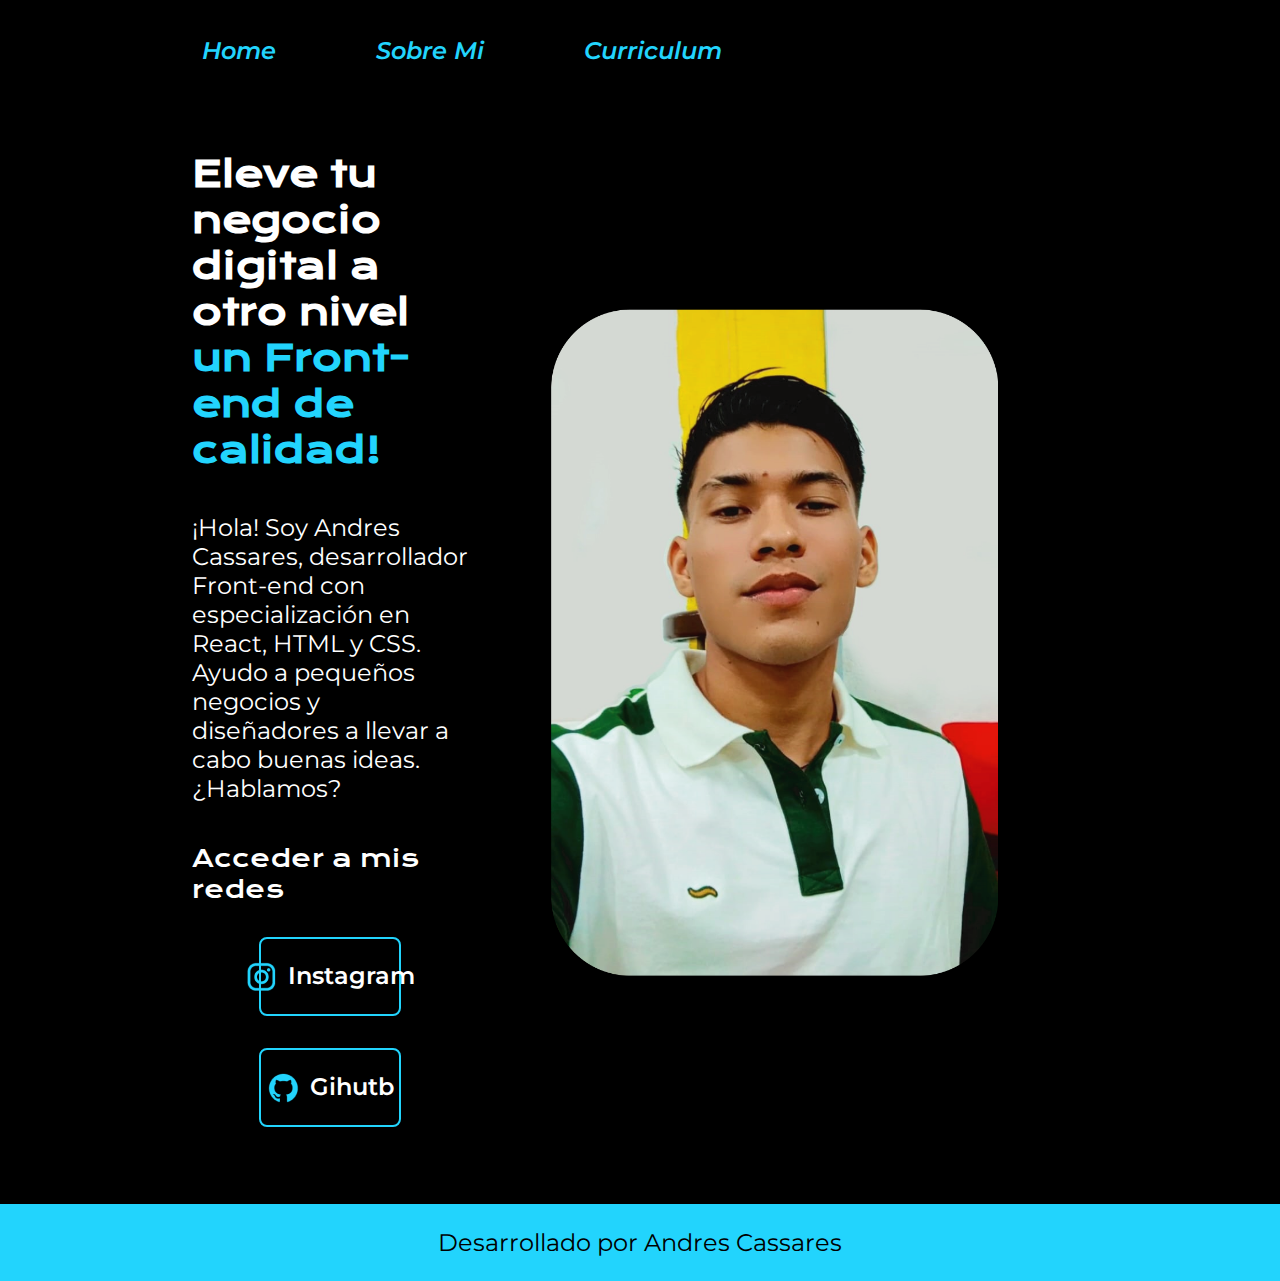
<file: index.html>
<!DOCTYPE html>
    <html lang="es">
        <head>
            <meta charset="UTF-8">
            <meta name="viewport" content="width=device-width, initial-scale=1.0">
            <title>Portafolio</title>
            <link rel="stylesheet" href = "styles/styles.css">
        </head>
        <body>
            <header class="header">
                <nav class="Menu_header">
                    <a class="Contenido_menu_link" href="index.html">Home</a>
                    <a class="Contenido_menu_link" href="about.html">Sobre Mi</a>
                    <a class="Contenido_menu_link" href="curriculun.html">Curriculum</a>
                </nav>     
            </header>
            <main class="Presentacion">
                <section class="Contenido_Seccion">
                    <h1 class="Contenido_texto_titulo">Eleve tu negocio digital a otro nivel 
                        <strong class="titulo-destacado">un Front-end de calidad!</strong> </h1>

                    <p class="Contenido_texto_parrafo">
                        ¡Hola! Soy Andres Cassares, desarrollador Front-end con especialización en React, 
                        HTML y CSS. Ayudo a pequeños negocios y diseñadores a llevar a cabo buenas ideas. ¿Hablamos?
                    </p>
                    <div class="Contenido_Botones">
                        <h2 class="Acceder_Redes_Subtitulo">Acceder a mis redes</h2>
                        <a class="Contenido_Botones_link" href="https://www.instagram.com">
                            <img src="assets/instagram.png"> Instagram</a>
                        <a class="Contenido_Botones_link" href="https://github.com/Andrescassares15/Juego-Numero-Secreo/releases/new">
                            <img src="assets/github.png">Gihutb</a>
                    </div>
                </section>
                <img src="assets/Andres_Mesa de trabajo 1.png" alt="Imagen de Andres" class="Imagen_Andres">
            </main>
            <footer class="footer">
                <p>Desarrollado por Andres Cassares</p>
            </footer>
        </body>
    </html>
</file>
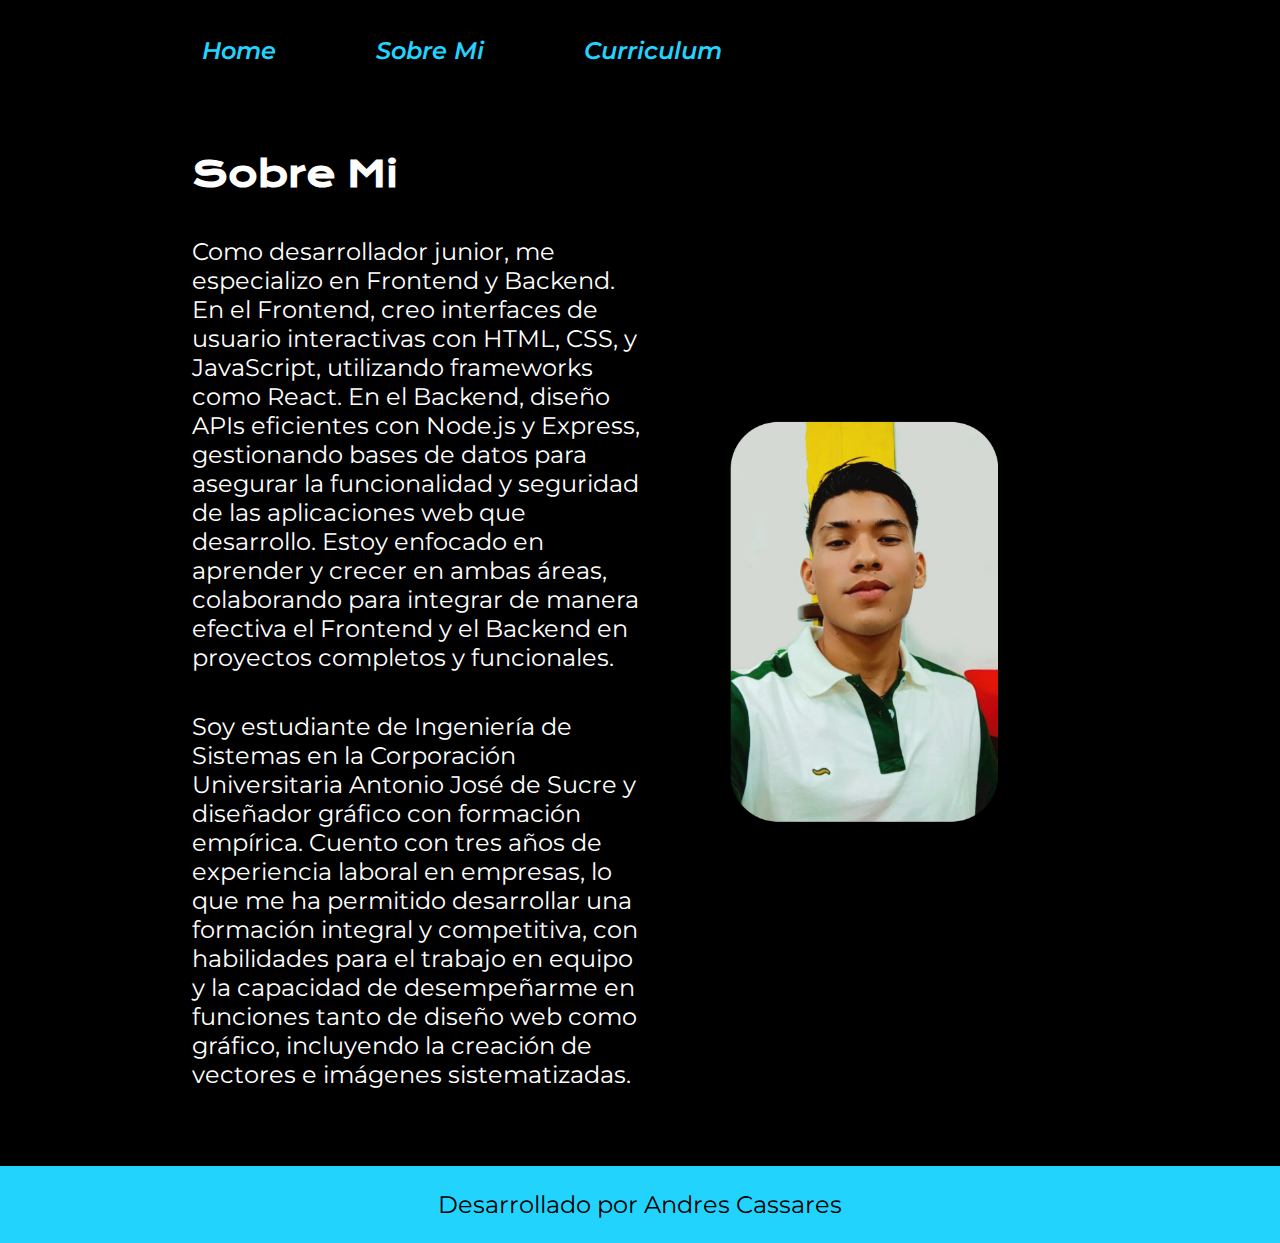
<file: about.html>
<!DOCTYPE html>
<html lang="es">
<head>
    <meta charset="UTF-8">
    <meta name="viewport" content="width=device-width, initial-scale=1.0">
    <title>Sobre Mi</title>
    <link rel="stylesheet" href = "styles/styles.css">
</head>
<body>

    <header class="header">
        <nav class="Menu_header">
            <a class="Contenido_menu_link" href="index.html">Home</a>
            <a class="Contenido_menu_link" href="about.html">Sobre Mi</a>
            <a class="Contenido_menu_link" href="curriculun.html">Curriculum</a>
        </nav>     
    </header>
    <main class="Presentacion">
        <section class="Contenido_Seccion">
            <h1 class="Contenido_texto_titulo">Sobre Mi</h1>
            <p class="Contenido_texto_parrafo">Como desarrollador junior, me especializo en Frontend y Backend. En el Frontend, creo interfaces de usuario interactivas 
                con HTML, CSS, y JavaScript, utilizando frameworks como React. En el Backend, diseño APIs eficientes con Node.js y Express, 
                gestionando bases de datos para asegurar la funcionalidad y seguridad de las aplicaciones web que desarrollo. Estoy enfocado
                en aprender y crecer en ambas áreas, colaborando para integrar de manera efectiva el Frontend y el Backend en proyectos 
                completos y funcionales.
            </p>

            <p class="Contenido_texto_parrafo">Soy estudiante de Ingeniería de Sistemas en la Corporación Universitaria Antonio José de Sucre y diseñador gráfico 
                con formación empírica. Cuento con tres años de experiencia laboral en empresas, lo que me ha permitido desarrollar 
                una formación integral y competitiva, con habilidades para el trabajo en equipo y la capacidad de desempeñarme en 
                funciones tanto de diseño web como gráfico, incluyendo la creación de vectores e imágenes sistematizadas.
        </p>
        </section>

        <img src="assets/Andres_Mesa de trabajo 1.png" alt="Imagen de Andres" class="Imagen_Andres2">
    </main>
    <footer class="footer">
        <p>Desarrollado por Andres Cassares</p>
    </footer>
</body>
</html>
</file>
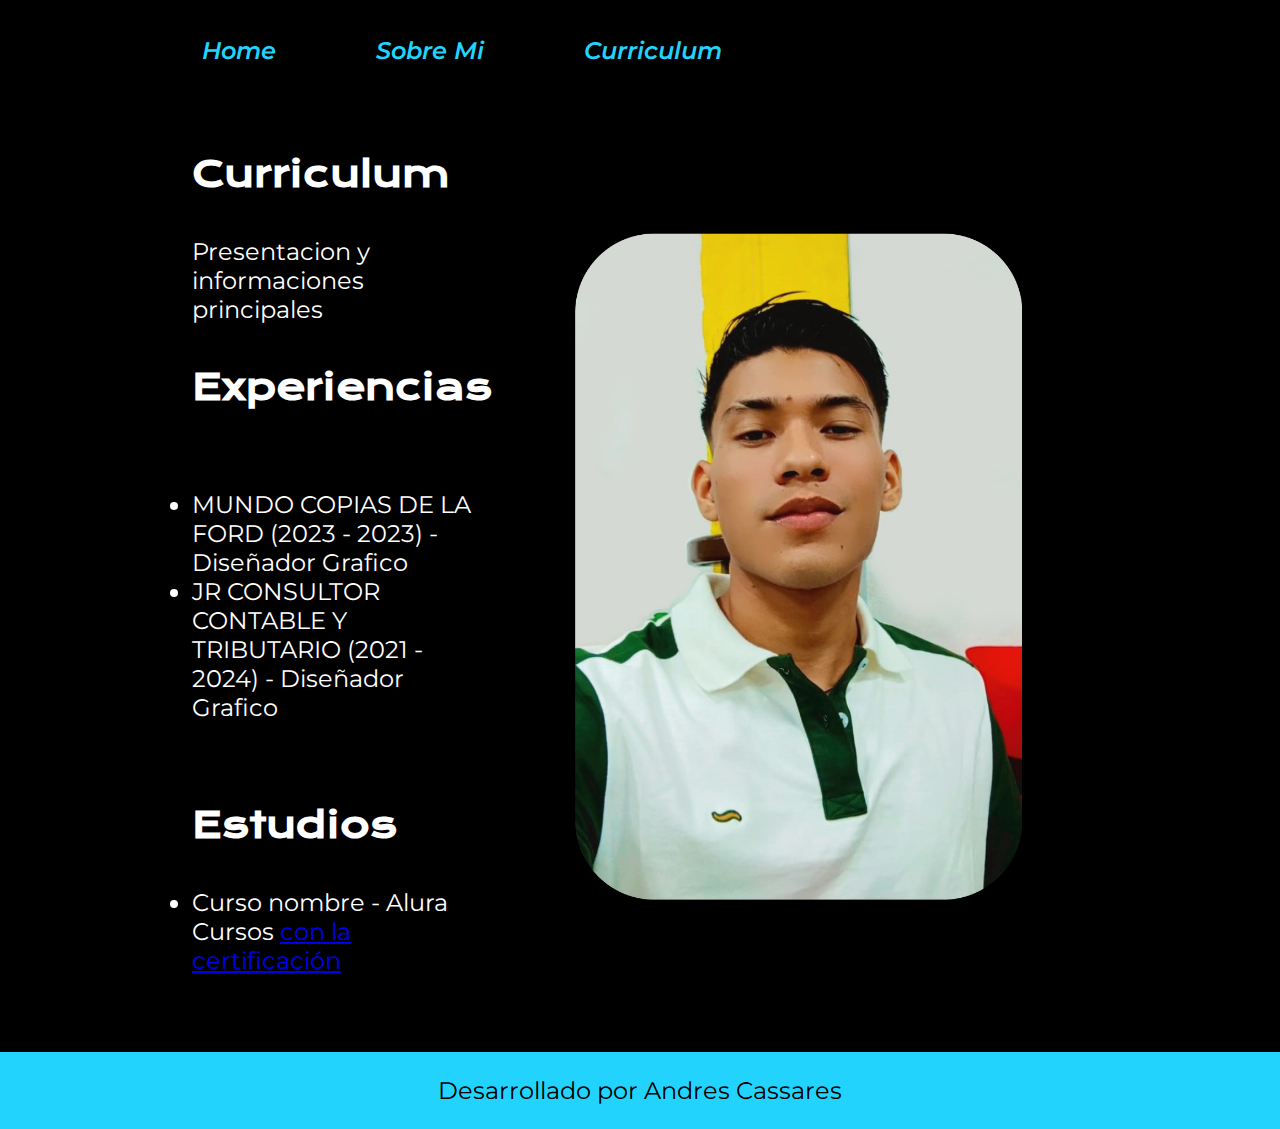
<file: curriculun.html>
<!DOCTYPE html>
    <html lang="es">
    <head>
        <meta charset="UTF-8">
        <meta name="viewport" content="width=device-width, initial-scale=1.0">
        <title>Curriculun</title>
        <link rel="stylesheet" href = "styles/styles.css">
    </head>
    <body>
        <header class="header">
            <nav class="Menu_header">
                <a class="Contenido_menu_link" href="index.html">Home</a>
                <a class="Contenido_menu_link" href="about.html">Sobre Mi</a>
                <a class="Contenido_menu_link" href="curriculun.html">Curriculum</a>
            </nav>     
        </header>
        <main class="Presentacion">
            <section class="Contenido_Seccion">
                <h1 class="Contenido_texto_titulo">
                    Curriculum</h1>
                    <p class="Contenido_texto_parrafo">
                        Presentacion y informaciones principales

                    </p>
                    <h2 class="Contenido_texto_titulo">Experiencias</h2>
                    <p class="Contenido_texto_parrafo">
                        <ul class="Contenido_texto_parrafo">
                            <li> MUNDO COPIAS DE LA FORD (2023 - 2023) - Diseñador Grafico </li>
                            <li> JR CONSULTOR CONTABLE Y TRIBUTARIO (2021 - 2024) - Diseñador Grafico </li>
                        </ul>
                    </p>
                    <h2 class="Contenido_texto_titulo">Estudios</h2>
                    <div class="Contenido_texto_parrafo">
                        <ul class="Contenido_texto_parrafo">
                            <li>Curso nombre - Alura Cursos <a href="https://app.aluracursos.com/user/andrescassares036/course/logica-programacion-sumergete-programacion-javascript/certificate">con la certificación</a> </li>

                        </ul>
                    </div>
                
            </section>
            <img src="assets/Andres_Mesa de trabajo 1.png" alt="Imagen de Andres" class="Imagen_Andres">
        </main>

        <footer class="footer">
            <p>Desarrollado por Andres Cassares</p>
        </footer>
        
    </body>
    </html>
</file>
<file: styles/styles.css>
@import url('https://fonts.googleapis.com/css2?family=Krona+One&display=swap');
@import url('https://fonts.googleapis.com/css2?family=Krona+One&family=Montserrat:ital,wght@0,100..900;1,100..900&display=swap');

*{
    padding: 0%;
    margin: 0%;
}
.header{
    padding: 2% 0% 0% 15%;

}

.Menu_header {
    display: flex;
    gap: 80px;

}


.Contenido_menu_link {
    color: #333;
    margin: 10px;
    text-decoration: none;
    color: #22D4FD;
    font-family: "Montserrat", sans-serif;
    font-size: 1.5rem;
    font-weight: 600;
    font-style: italic;
    text-decoration: none;
}

.Contenido_menu_link:hover {
    color: #007bff;
}


body{
    background-color: black;
    color: rgb(255, 255, 255);
    box-sizing: border-box;
}


.titulo-destacado{
    color: #22D4FD;
}

.Presentacion{
    display: flex;
    align-items: center;
    padding: 6% 15%;
    justify-content: space-between;
    gap: 82px;

}

.Contenido_Seccion{
    width: 50%;
    display: flex;
    gap: 40px;
    flex-direction: column;
}

.Contenido_texto_titulo{
    font-size: 2.25rem;
    font-family: "Krona One", sans-serif;
}
.Acceder_Redes_Subtitulo{
    font-size: 1.5rem;
    font-family: "Krona One", sans-serif;
    font-weight: 400;
    
}

.Contenido_texto_parrafo{
    font-size: 1.5rem;
    font-family: "Montserrat", sans-serif;
    text-decoration: none;
    color: #ffffff;
}


.Contenido_Botones{
    display: flex;
    justify-content: space-between;
    flex-direction: column;
    align-items: center;
    gap: 32px;
}
.Contenido_Botones_link{
    width: 50%;
    text-align: center;
    padding: 21.5px 0;
    border-radius: 8px;
    font-family: "Montserrat", sans-serif;
    font-size: 1.5rem;
    font-weight: 600;
    text-decoration: none;
    color: #ffffff;
    border: 2px solid #22D4FD;
    display: flex;
    justify-content: center;
    gap: 10px;

}
.Contenido_Botones_link:hover{
    background-color: #272727;
    padding: 4%;
    border: 2px solid #ffffff;
    cursor: pointer;
}
.footer{
    background-color: #22D4FD;
    padding: 24px;
    color: black;   
    text-align: center;
    font-family: "Montserrat", sans-serif;
    font-size: 1.5rem;
    font-weight: 400;
}
.Imagen_Andres{
    width: 50%;
    padding: 0% 10% 0% 0%;
}
.Imagen_Andres2{
    width: 30%;
    padding: 0% 10% 0% 0%;
}
@media (max-width: 1100px){

    .header{
        padding: 10%;
    }

    .Menu_header{
        justify-content: center;
    }
    .Presentacion{
        flex-direction: column-reverse;
        padding: 5%;
    }
    .Contenido_Seccion{
        width: auto;
    }

    

}
</file>
